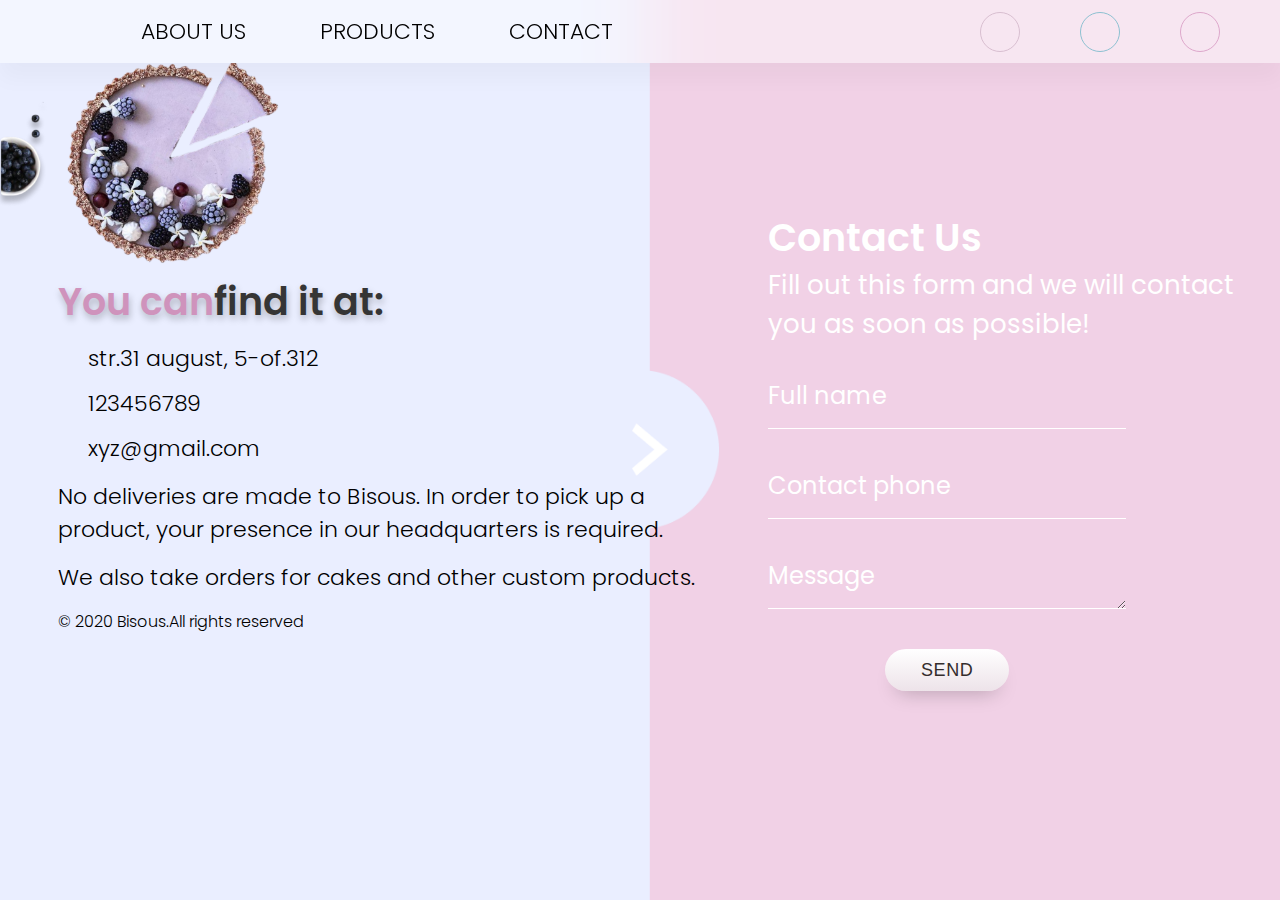
<file: Bisous/contact.html>
<!DOCTYPE html>
<html lang="en">
  <head>
    <meta charset="UTF-8" />
    <meta name="viewport" content="width=device-width, initial-scale=1.0" />
    <link
      href="https://fonts.googleapis.com/css2?family=Poppins:wght@100;300;400;500;600;700&display=swap"
      rel="stylesheet"
    />
    <link
      rel="stylesheet"
      href="https://use.fontawesome.com/releases/v5.14.0/css/all.css"
      integrity="sha384-HzLeBuhoNPvSl5KYnjx0BT+WB0QEEqLprO+NBkkk5gbc67FTaL7XIGa2w1L0Xbgc"
      crossorigin="anonymous"
    />
    <link rel="stylesheet" href="contact.css" />
    <title>Contact</title>
  </head>
  <body>
    <div class="main">
    <!--Nav-bar-->
    <header class="header" id="header">
      <div class="header-inner">
        <div class="nav-bar">
          <a href="index.html" class="nav-link">
            <i class="fas fa-home"></i>
          </a>
          <a href="index.html" class="nav-link">ABOUT US</a>
          <a href="products.html" class="nav-link">Products</a>
          <a href="contact.html" class="nav-link">Contact</a>
        </div>
        <!--Burger-menu-->
        <div class="burger">
          <div class="line1"></div>
          <div class="line2"></div>
          <div class="line3"></div>
        </div>

        <div class="nav-socials">
          <a class="color1" href="#"
            ><i class="fab fa-facebook-f" id="facebook"></i
          ></a>
          <a class="color2" href="#"
            ><i class="fab fa-instagram" id="instagram"></i
          ></a>
          <a class="color3" href="#"><i class="fas fa-at" id="email"></i></a>
        </div>
      </div>
    </header>

    <!--CONTACT-->
    <section class="contact">
      <div class="contact-inner">
        <div class="contact-column1">
          <div class="contact-image">
            <img src="ContactImg/Image.png" alt="tarta cu afine" />
          </div>
          <div class="contact-text">
            <h2><span>You can</span>find it at:</h2>
            <div class="contact-categories">
              <div class="contact-line">
                <i class="fas fa-map-marker-alt"></i>
                <p class="contact-address">str.31 august, 5-of.312</p>
              </div>

              <div class="contact-line">
                <i class="fas fa-phone"></i>
                <p class="contact-address">123456789</p>
              </div>

              <div class="contact-line">
                <i class="fas fa-at"></i>
                <p class="contact-address">xyz@gmail.com</p>
              </div>
            </div>
            <!--/.contact-categories-->
            <div class="contact-details">
              <p class="contact-detail">
                No deliveries are made to Bisous. In order to pick up a product, your presence in our headquarters is required.
              </p>
              <p class="contact-detail">
                We also take orders for cakes and other custom products.
              </p>
            </div>
            <p class="contact-copyrights">© 2020 Bisous.All rights reserved</p>
          </div>
          <!--/.contact-text-->
        </div>
        <!--/.contact-column1-->

        <div class="contact-column2">
          <form action="" class="contact-form">
            <h2 class="contact-title">Contact Us
            </h2>
            <p class="contact-sentence">
              Fill out this form and we will contact you as soon as possible!
            </p>
            
            <div class="form-inputs">
                <div class="input">
            <input id="name" type="text" name="name" required />
            <label class="contact-label" for="name"><span>Full name</span></label></div></br>
            <div class="input">
            <input id="phone" type="text" name="phone" required />
            <label class="contact-label" for="phone"><span>Contact phone
            </span></label></div></br>
            <div class="input">
            <textarea
            name="message"
            id="message"
            cols="30"
            rows="12" required
          ></textarea>
            <label class="contact-label" for="message"><span>Message</span></label></div></br>
            
            <div class="button-wrapper">
            <button class="contact-button">SEND</button></div>
        </div>
          </form>
        </div>
        <!--/.contact-column2-->
      </div>
      <!--/.contact-inner-->
    </section>
  </div><!--/.main-->
    <script src="app2.js"></script>
  </body>
</html>
</file>
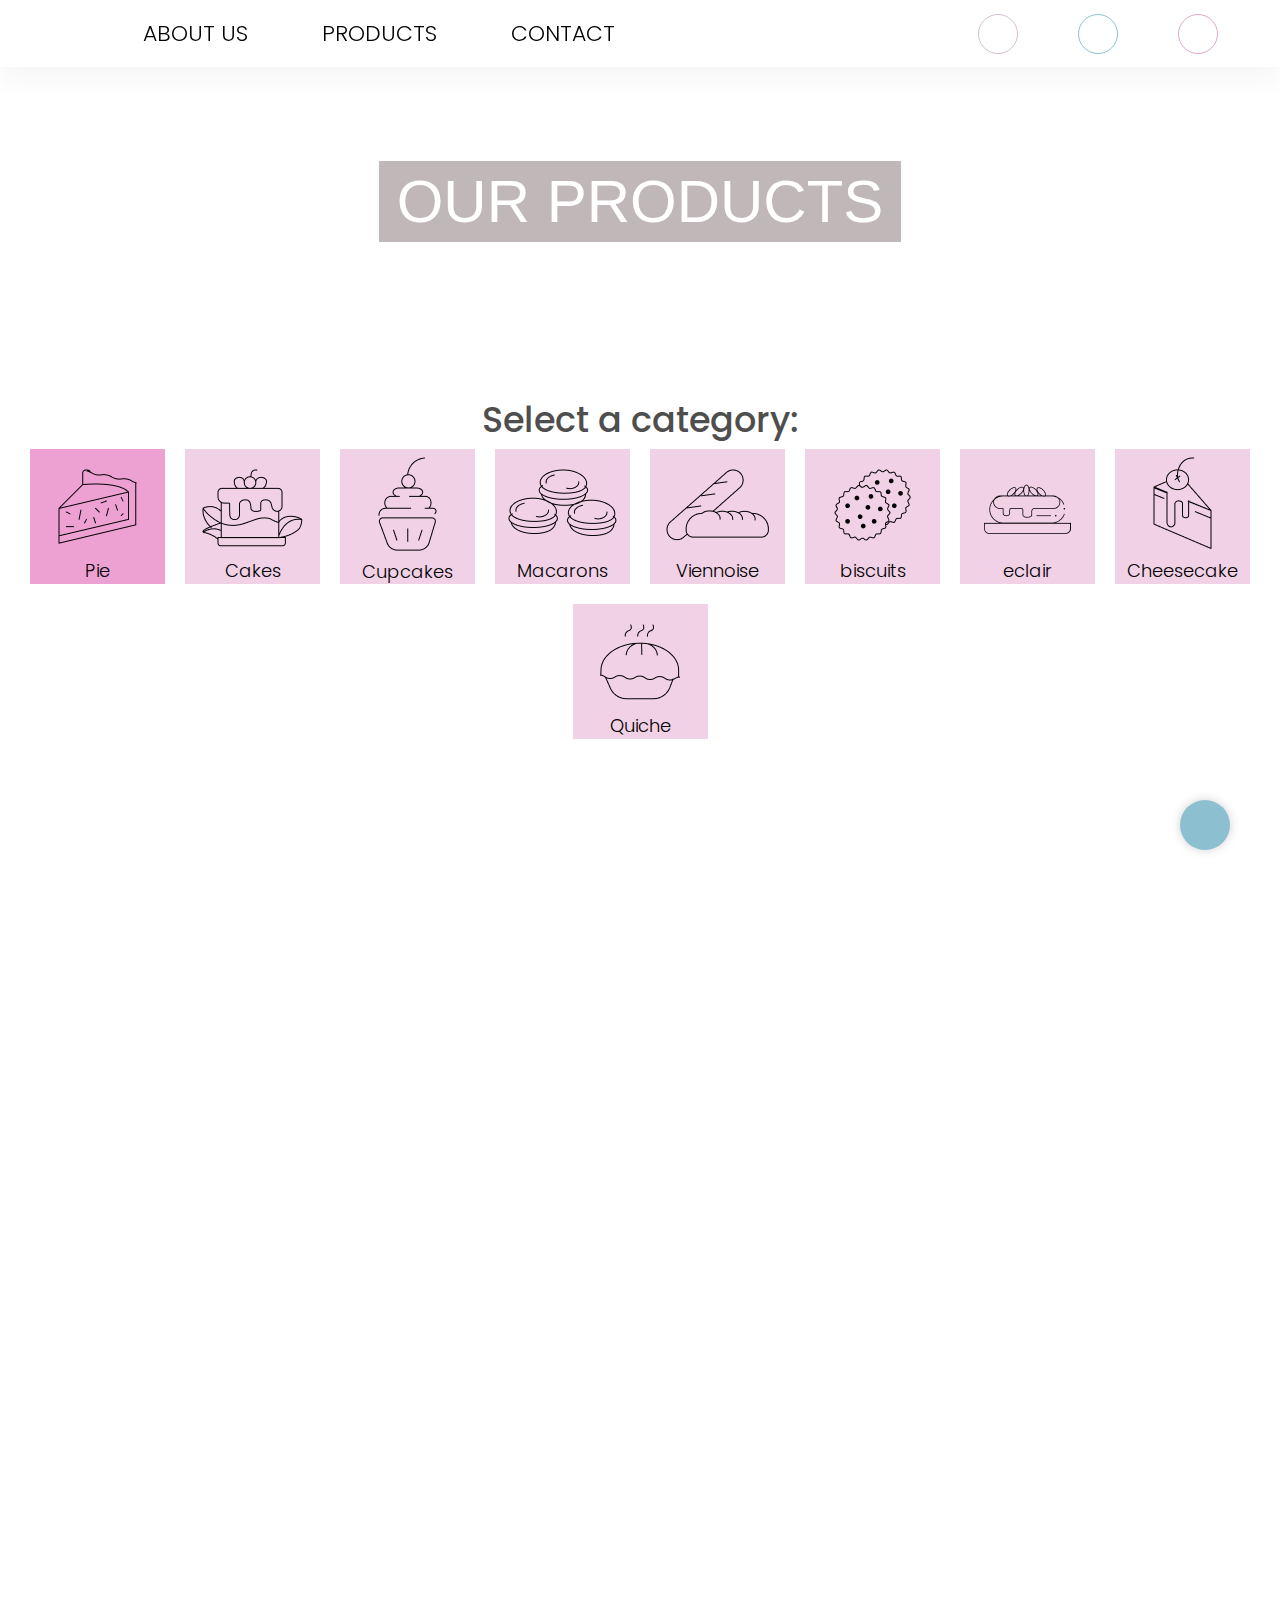
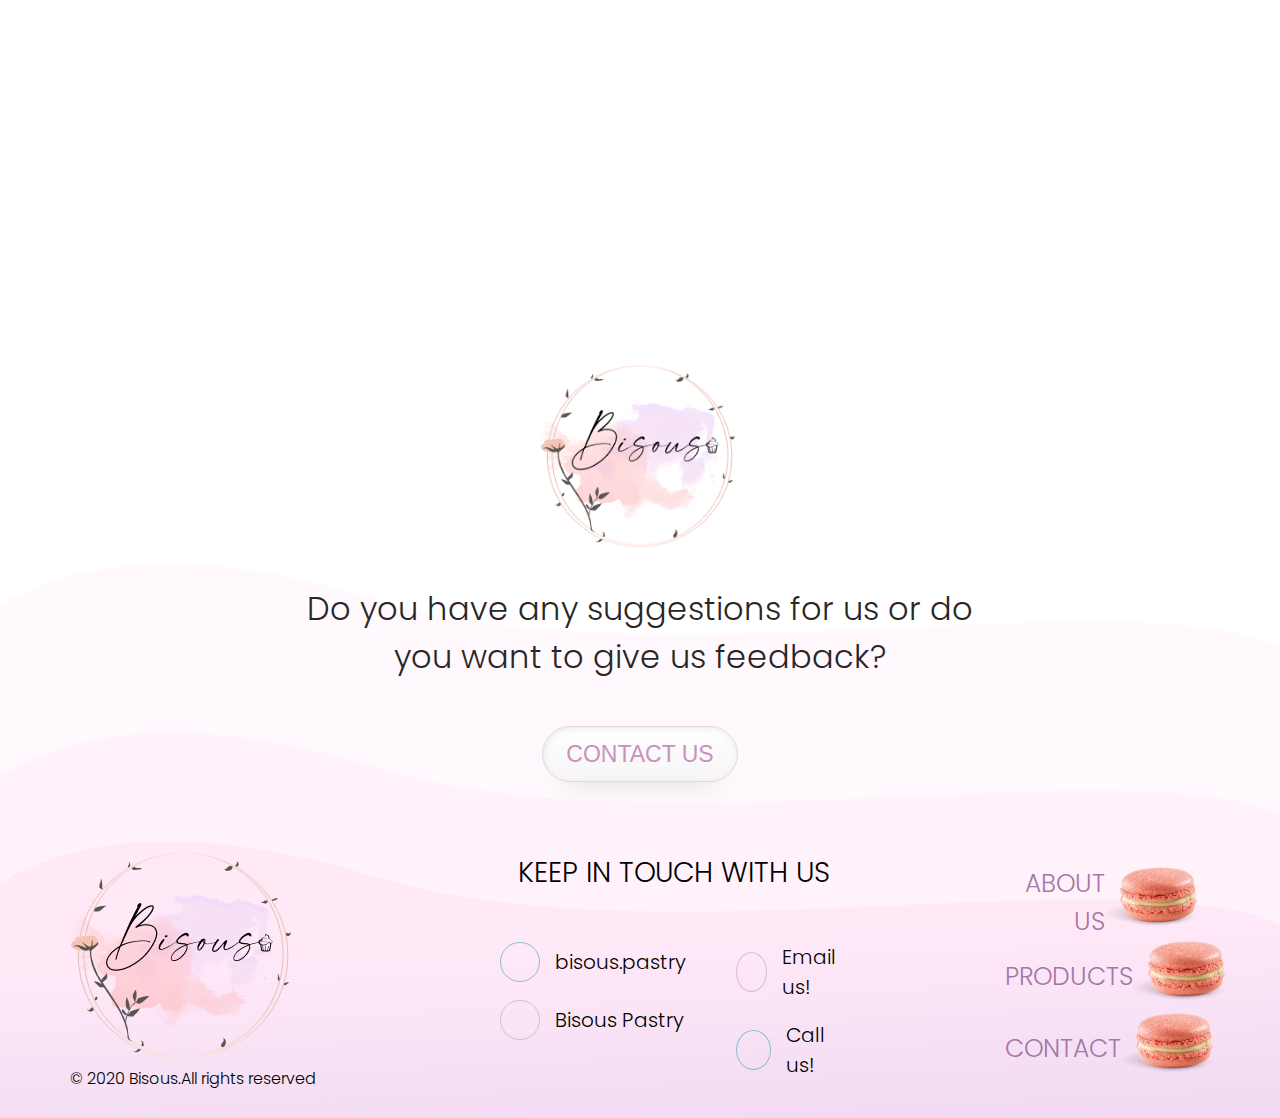
<file: Bisous/products.html>
<!DOCTYPE html>
<html lang="en">
  <head>
    <meta charset="UTF-8" />
    <meta name="viewport" content="width=device-width, initial-scale=1.0" />
    <link
      rel="stylesheet"
      href="//db.onlinewebfonts.com/c/0407ed4aef00d4db57f6001e710e0a85?family=Castellar"
      type="text/css"
    />
    <link
      href="https://fonts.googleapis.com/css2?family=Poppins:wght@100;300;400;500;600;700&display=swap"
      rel="stylesheet"
    />
    <link
      rel="stylesheet"
      href="https://use.fontawesome.com/releases/v5.14.0/css/all.css"
      integrity="sha384-HzLeBuhoNPvSl5KYnjx0BT+WB0QEEqLprO+NBkkk5gbc67FTaL7XIGa2w1L0Xbgc"
      crossorigin="anonymous"
    />
    <link rel="stylesheet" href="products.css" />
    <title>Products</title>
  </head>
  <body>
    <div class="main">
      <!--Nav-bar-->
      <header class="header" id="header">
        <div class="header-inner">
          <div class="nav-bar">
            <a href="index.html" class="nav-link">
              <i class="fas fa-home"></i>
            </a>
            <a href="index.html" class="nav-link">ABOUT US</a>
            <a href="products.html" class="nav-link">Products</a>
            <a href="contact.html" class="nav-link">Contact</a>
          </div>
          <!--Burger-menu-->
          <div class="burger">
            <div class="line1"></div>
            <div class="line2"></div>
            <div class="line3"></div>
          </div>

          <div class="nav-socials">
            <a class="color1" href="#"
              ><i class="fab fa-facebook-f" id="facebook"></i
            ></a>
            <a class="color2" href="#"
              ><i class="fab fa-instagram" id="instagram"></i
            ></a>
            <a class="color3" href="#"><i class="fas fa-at" id="email"></i></a>
          </div>
        </div>
      </header>

      <!--INTRO-->
      <section class="intro">
        <div class="intro-inner">
          <h1>OUR PRODUCTS
          </h1>
          <p class="intro-select">Select a category:</p>
          <div class="intro-categories">
            <div class="intro-category active">
              <div class="intro-icon">
                <img src="ProductsImg/TartaIcon.png" alt="tarta" />
              </div>
              <p class="intro-name">Pie</p>
            </div>

            <div class="intro-category">
              <div class="intro-icon">
                <img src="ProductsImg/PrajituraIcon.png" alt="prajitura" />
              </div>
              <p class="intro-name">Cakes</p>
            </div>

            <div class="intro-category">
              <div class="intro-icon no-margin">
                <img src="ProductsImg/CupcakeIcon.png" alt="cupcake" />
              </div>
              <p class="intro-name">Cupcakes</p>
            </div>

            <div class="intro-category">
              <div class="intro-icon">
                <img src="ProductsImg/MacaronsIcon.png" alt="macarons" />
              </div>
              <p class="intro-name">Macarons</p>
            </div>

            <div class="intro-category">
              <div class="intro-icon">
                <img src="ProductsImg/ViennoiseIcon.png" alt="viennoise" />
              </div>
              <p class="intro-name">Viennoise</p>
            </div>

            <div class="intro-category">
              <div class="intro-icon">
                <img src="ProductsImg/BiscuitiIcon.png" alt="biscuiti" />
              </div>
              <p class="intro-name">biscuits</p>
            </div>

            <div class="intro-category">
              <div class="intro-icon more-margin">
                <img src="ProductsImg/EclerIcon.png" alt="ecler" />
              </div>
              <p class="intro-name">eclair</p>
            </div>

            <div class="intro-category">
              <div class="intro-icon no-margin">
                <img src="ProductsImg/CheesecakeIcon.png" alt="cheesecake" />
              </div>
              <p class="intro-name">Cheesecake</p>
            </div>

            <div class="intro-category">
              <div class="intro-icon">
                <img src="ProductsImg/QuicheIcon.png" alt="quiche" />
              </div>
              <p class="intro-name">Quiche</p>
            </div>
          </div>
          <!--/.intro-categories-->
        </div>
        <!--/.intro-inner-->
      </section>

      <!--PRODUCTS1-->

      <section class="products active" id="tarte">
        <div class="products-inner">
          <div class="products-header">
            <div class="products-image">
              <img src="ProductsImg/Tarta0.png" alt="tarta" />
            </div>
            <h2>PIE</h2>
          </div>
          <!--/.products-header-->

          <p class="products-quote">
            A flavored cream, crispy biscuits and light texture - these are the macarons from Bisous.
          </p>

          <div class="products-container">
            <div class="products-items">
              <div class="product-item anim">
                <div class="product-column1 position-tarta">
                  <div class="product-image">
                    <img src="ProductsImg/Tarta1.png" alt="tarta" />
                  </div>
                  <p class="product-price pc">$45</p>
                </div>
                <div class="product-column2">
                  <h3>Lemon and Rosemary Tart</h3>
                  <p class="product-ingredients">
                    <span>Ingredients</span>: cream cheese, biscuits, butter, sour cream, jelly, sugar, cherries.
                  </p>
                  <p class="product-price mobile">$45</p>
                </div>
              </div>

              <div class="product-item anim">
                <div class="product-column1 position-tarta">
                  <div class="product-image">
                    <img src="ProductsImg/Tarta2.png" alt="tarta" />
                  </div>
                  <p class="product-price pc">$45</p>
                </div>
                <div class="product-column2">
                  <h3>Citrus and Rosemary Tart</h3>
                  <p class="product-ingredients">
                    <span>Ingredients</span>: cream cheese, biscuits, butter, sour cream, jelly, sugar, cherries.
                  </p>
                  <p class="product-price mobile">$45</p>
                </div>
              </div>

              <div class="product-item anim">
                <div class="product-column1 position-tarta">
                  <div class="product-image">
                    <img src="ProductsImg/Tarta3.png" alt="Tarta" />
                  </div>
                  <p class="product-price pc">$45</p>
                </div>
                <div class="product-column2">
                  <h3>Blackberry and Mint Tart</h3>
                  <p class="product-ingredients">
                    <span>Ingredients</span>: cream cheese, biscuits, butter, sour cream, jelly, sugar, cherries.
                  </p>
                  <p class="product-price mobile">$45</p>
                </div>
              </div>

              <div class="product-item anim">
                <div class="product-column1 position-tarta">
                  <div class="product-image">
                    <img src="ProductsImg/Tarta4.png" alt="tarta" />
                  </div>
                  <p class="product-price pc">$45</p>
                </div>
                <div class="product-column2">
                  <h3>Blackberry and Mint Tart</h3>
                  <p class="product-ingredients">
                    <span>Ingredients</span>: cream cheese, biscuits, butter, sour cream, jelly, sugar, cherries.
                  </p>
                  <p class="product-price mobile">$45</p>
                </div>
              </div>
            </div>
            <!--/.products-items-->
          </div>
          <!--/.products-container-->
        </div>
        <!--/.products-inner-->
      </section>

      <!--PRODUCTS2-->
      <section class="products" id="prajituri">
        <div class="products-inner">
          <div class="products-header">
            <div class="products-image smaller-width">
              <img src="ProductsImg/Prajitura0.png" alt="prajitura" />
            </div>
            <h2>CAKE</h2>
          </div>
          <!--/.products-header-->

          <p class="products-quote">
            A flavored cream, crispy biscuits and light texture - these are the macarons from Bisous.            
          </p>

          <div class="products-container">
            <div class="products-items">
              <div class="product-item anim">
                <div class="product-column1">
                  <div class="product-image">
                    <img src="ProductsImg/Prajitura1.png" alt="prajitura" />
                  </div>
                  <p class="product-price pc">$45</p>
                </div>
                <div class="product-column2">
                  <h3>Strawberry and Vanilla Cake</h3>
                  <p class="product-ingredients">
                    <span>Ingredients</span>: cream cheese, biscuits, butter, sour cream, jelly, sugar, cherries.
                  </p>
                  <p class="product-price mobile">$45</p>
                </div>
              </div>

              <div class="product-item anim">
                <div class="product-column1">
                  <div class="product-image">
                    <img src="ProductsImg/Prajitura3.png" alt="prajitura" />
                  </div>
                  <p class="product-price pc">$45</p>
                </div>
                <div class="product-column2">
                  <h3>Cake with Berries</h3>
                  <p class="product-ingredients">
                    <span>Ingredients</span>: cream cheese, biscuits, butter, sour cream, jelly, sugar, cherries.
                  </p>
                  <p class="product-price mobile">$45</p>
                </div>
              </div>

              <div class="product-item anim">
                <div class="product-column1">
                  <div class="product-image">
                    <img src="ProductsImg/Prajitura3.png" alt="prajitura" />
                  </div>
                  <p class="product-price pc">$45</p>
                </div>
                <div class="product-column2">
                  <h3>Pistachio and Mac cake
                  </h3>
                  <p class="product-ingredients">
                    <span>Ingredients</span>: cream cheese, biscuits, butter, sour cream, jelly, sugar, cherries.
                  </p>
                  <p class="product-price mobile">$45</p>
                </div>
              </div>

              <div class="product-item anim">
                <div class="product-column1">
                  <div class="product-image">
                    <img src="ProductsImg/Prajitura4.png" alt="prajitura" />
                  </div>
                  <p class="product-price pc">$45</p>
                </div>
                <div class="product-column2">
                  <h3>Lemon and Mint Cake
                  </h3>
                  <p class="product-ingredients">
                    <span>Ingredients</span>: cream cheese, biscuits, butter, sour cream, jelly, sugar, cherries.
                  </p>
                  <p class="product-price mobile">$45</p>
                </div>
              </div>
            </div>
            <!--/.products-items-->
          </div>
          <!--/.products-container-->
        </div>
        <!--/.products-inner-->
      </section>

      <!--PRODUCTS3-->
      <section class="products" id="cupcakes">
        <div class="products-inner">
          <div class="products-header">
            <div class="products-image">
              <img src="ProductsImg/Cupcake0.png" alt="cupcake" />
            </div>
            <h2>CUPCAKES</h2>
          </div>
          <!--/.products-header-->

          <p class="products-quote">
            A flavored cream, crispy biscuits and light texture - these are the macarons from Bisous.
          </p>

          <div class="products-container">
            <div class="products-items">
              <div class="product-item anim">
                <div class="product-column1">
                  <div class="product-image">
                    <img src="ProductsImg/Cupcake1.png" alt="cupcake" />
                  </div>
                  <p class="product-price pc">$45</p>
                </div>
                <div class="product-column2">
                  <h3>Chocolate Cupcake</h3>
                  <p class="product-ingredients">
                    <span>Ingredients</span>: cream cheese, biscuits, butter, sour cream, jelly, sugar, cherries.
                  </p>
                  <p class="product-price mobile">$45</p>
                </div>
              </div>

              <div class="product-item anim">
                <div class="product-column1">
                  <div class="product-image">
                    <img src="ProductsImg/Cupcake2.png" alt="cupcake" />
                  </div>
                  <p class="product-price pc">$45</p>
                </div>
                <div class="product-column2">
                  <h3>Cappuccino cupcake</h3>
                  <p class="product-ingredients">
                    <span>Ingredients</span>: cream cheese, biscuits, butter, sour cream, jelly, sugar, cherries.
                  </p>
                  <p class="product-price mobile">$45</p>
                </div>
              </div>

              <div class="product-item anim">
                <div class="product-column1">
                  <div class="product-image">
                    <img src="ProductsImg/Cupcake3.png" alt="cupcake" />
                  </div>
                  <p class="product-price pc">$45</p>
                </div>
                <div class="product-column2">
                  <h3>Strawberry Cupcake
                  </h3>
                  <p class="product-ingredients">
                    <span>Ingredients</span>: cream cheese, biscuits, butter, sour cream, jelly, sugar, cherries.
                  </p>
                  <p class="product-price mobile">$45</p>
                </div>
              </div>

              <div class="product-item anim">
                <div class="product-column1">
                  <div class="product-image">
                    <img src="ProductsImg/Cupcake4.png" alt="cupcake" />
                  </div>
                  <p class="product-price pc">$45</p>
                </div>
                <div class="product-column2">
                  <h3>Vanilla cupcake
                  </h3>
                  <p class="product-ingredients">
                    <span>Ingredients</span>: cream cheese, biscuits, butter, sour cream, jelly, sugar, cherries.
                  </p>
                  <p class="product-price mobile">$45</p>
                </div>
              </div>
            </div>
            <!--/.products-items-->
          </div>
          <!--/.products-container-->
        </div>
        <!--/.products-inner-->
      </section>

      <!--PRODUCTS4-->
      <section class="products" id="macarons">
        <div class="products-inner">
          <div class="products-header">
            <div class="products-image">
              <img src="ProductsImg/Macaron0.png" alt="macarons" />
            </div>
            <h2>MACARONS</h2>
          </div>
          <!--/.products-header-->

          <p class="products-quote">
            A flavored cream, crispy biscuits and light texture - these are the macarons from Bisous.
            
          </p>

          <div class="products-container">
            <div class="products-items">
              <div class="product-item anim">
                <div class="product-column1">
                  <div class="product-image">
                    <img src="ProductsImg/Macaron1.png" alt="macaron" />
                  </div>
                  <p class="product-price pc">$45</p>
                </div>
                <div class="product-column2">
                  <h3>Macarons with Orange
                  </h3>
                  <p class="product-ingredients">
                    <span>Ingredients</span>: cream cheese, biscuits, butter, sour cream, jelly, sugar, cherries.
                  </p>
                  <p class="product-price mobile">$45</p>
                </div>
              </div>

              <div class="product-item anim">
                <div class="product-column1">
                  <div class="product-image">
                    <img src="ProductsImg/Macaron2.png" alt="macaron" />
                  </div>
                  <p class="product-price pc">$45</p>
                </div>
                <div class="product-column2">
                  <h3>Macarons with Orange
                  </h3>
                  <p class="product-ingredients">
                    <span>Ingredients</span>: cream cheese, biscuits, butter, sour cream, jelly, sugar, cherries.
                  </p>
                  <p class="product-price mobile">$45</p>
                </div>
              </div>

              <div class="product-item anim">
                <div class="product-column1">
                  <div class="product-image">
                    <img src="ProductsImg/Macaron3.png" alt="macaron" />
                  </div>
                  <p class="product-price pc">$45</p>
                </div>
                <div class="product-column2">
                  <h3>Macarons with Orange
                  </h3>
                  <p class="product-ingredients">
                    <span>Ingredients</span>: cream cheese, biscuits, butter, sour cream, jelly, sugar, cherries.
                  </p>
                  <p class="product-price mobile">$45</p>
                </div>
              </div>

              <div class="product-item anim">
                <div class="product-column1">
                  <div class="product-image">
                    <img src="ProductsImg/Macaron4.png" alt="macaron" />
                  </div>
                  <p class="product-price pc">$45</p>
                </div>
                <div class="product-column2">
                  <h3>Macarons with Orange
                  </h3>
                  <p class="product-ingredients">
                    <span>Ingredients</span>: cream cheese, biscuits, butter, sour cream, jelly, sugar, cherries.
                  </p>
                  <p class="product-price mobile">$45</p>
                </div>
              </div>
            </div>
            <!--/.products-items-->
          </div>
          <!--/.products-container-->
        </div>
        <!--/.products-inner-->
      </section>

      <!--PRODUCTS5-->
      <section class="products" id="viennoise">
        <div class="products-inner">
          <div class="products-header">
            <div class="products-image smaller-width">
              <img src="ProductsImg/Viennoise0.png" alt="viennoise" />
            </div>
            <h2>VIENNOISE</h2>
          </div>
          <!--/.products-header-->

          <p class="products-quote">
            A flavored cream, crispy biscuits and light texture - these are the macarons from Bisous.
            
          </p>

          <div class="products-container">
            <div class="products-items">
              <div class="product-item anim">
                <div class="product-column1">
                  <div class="product-image">
                    <img src="ProductsImg/Viennoise1.png" alt="croissant" />
                  </div>
                  <p class="product-price pc">$45</p>
                </div>
                <div class="product-column2">
                  <h3>Snail with Cinnamon
                  </h3>
                  <p class="product-ingredients">
                    <span>Ingredients</span>: cream cheese, biscuits, butter, sour cream, jelly, sugar, cherries.
                  </p>
                  <p class="product-price mobile">$45</p>
                </div>
              </div>

              <div class="product-item anim">
                <div class="product-column1">
                  <div class="product-image">
                    <img src="ProductsImg/Viennoise2.png" alt="melc" />
                  </div>
                  <p class="product-price pc">$45</p>
                </div>
                <div class="product-column2">
                  <h3>Vanilla croissant
                  </h3>
                  <p class="product-ingredients">
                    <span>Ingredients</span>: cream cheese, biscuits, butter, sour cream, jelly, sugar, cherries.
                  </p>
                  <p class="product-price mobile">$45</p>
                </div>
              </div>

              <div class="product-item anim">
                <div class="product-column1">
                  <div class="product-image">
                    <img src="ProductsImg/Viennoise1.png" alt="croissant" />
                  </div>
                  <p class="product-price pc">$45</p>
                </div>
                <div class="product-column2">
                  <h3>Glazed snail
                  </h3>
                  <p class="product-ingredients">
                    <span>Ingredients</span>: cream cheese, biscuits, butter, sour cream, jelly, sugar, cherries.
                  </p>
                  <p class="product-price mobile">$45</p>
                </div>
              </div>

              <div class="product-item anim">
                <div class="product-column1">
                  <div class="product-image">
                    <img src="ProductsImg/Viennoise2.png" alt="melc" />
                  </div>
                  <p class="product-price pc">$45</p>
                </div>
                <div class="product-column2">
                  <h3>Chocolate Croissant
                  </h3>
                  <p class="product-ingredients">
                    <span>Ingredients</span>: cream cheese, biscuits, butter, sour cream, jelly, sugar, cherries.
                  </p>
                  <p class="product-price mobile">$45</p>
                </div>
              </div>
            </div>
            <!--/.products-items-->
          </div>
          <!--/.products-container-->
        </div>
        <!--/.products-inner-->
      </section>

      <!--PRODUCTS6-->
      <section class="products" id="biscuiti">
        <div class="products-inner">
          <div class="products-header">
            <div class="products-image smaller-width">
              <img src="ProductsImg/Biscuiti0.png" alt="biscuiti" />
            </div>
            <h2>BICUITI</h2>
          </div>
          <!--/.products-header-->

          <p class="products-quote">
            A flavored cream, crispy biscuits and light texture - these are the macarons from Bisous.
            
          </p>

          <div class="products-container">
            <div class="products-items">
              <div class="product-item anim">
                <div class="product-column1">
                  <div class="product-image">
                    <img src="ProductsImg/Biscuiti1.png" alt="biscuiti" />
                  </div>
                  <p class="product-price pc">$45</p>
                </div>
                <div class="product-column2">
                  <h3>Chocolate Flake Biscuits
                  </h3>
                  <p class="product-ingredients">
                    <span>Ingredients</span>: cream cheese, biscuits, butter, sour cream, jelly, sugar, cherries.
                  </p>
                  <p class="product-price mobile">$45</p>
                </div>
              </div>

              <div class="product-item anim">
                <div class="product-column1">
                  <div class="product-image">
                    <img src="ProductsImg/Biscuiti1.png" alt="biscuiti" />
                  </div>
                  <p class="product-price pc">$45</p>
                </div>
                <div class="product-column2">
                  <h3>Coconut Flakes Biscuits
                  </h3>
                  <p class="product-ingredients">
                    <span>Ingredients</span>: cream cheese, biscuits, butter, sour cream, jelly, sugar, cherries.
                  </p>
                  <p class="product-price mobile">$45</p>
                </div>
              </div>

              <div class="product-item anim">
                <div class="product-column1">
                  <div class="product-image">
                    <img src="ProductsImg/Biscuiti1.png" alt="biscuiti" />
                  </div>
                  <p class="product-price pc">$45</p>
                </div>
                <div class="product-column2">
                  <h3>Seed and Mac Biscuits
                  </h3>
                  <p class="product-ingredients">
                    <span>Ingredients</span>: cream cheese, biscuits, butter, sour cream, jelly, sugar, cherries.
                  </p>
                  <p class="product-price mobile">$45</p>
                </div>
              </div>

              <div class="product-item anim">
                <div class="product-column1">
                  <div class="product-image">
                    <img src="ProductsImg/Biscuiti1.png" alt="biscuiti" />
                  </div>
                  <p class="product-price pc">$45</p>
                </div>
                <div class="product-column2">
                  <h3>Greenery biscuits
                  </h3>
                  <p class="product-ingredients">
                    <span>Ingredients</span>: cream cheese, biscuits, butter, sour cream, jelly, sugar, cherries.
                  </p>
                  <p class="product-price mobile">$45</p>
                </div>
              </div>
            </div>
            <!--/.products-items-->
          </div>
          <!--/.products-container-->
        </div>
        <!--/.products-inner-->
      </section>

      <!--PRODUCTS7-->
      <section class="products" id="eclere">
        <div class="products-inner">
          <div class="products-header">
            <div class="products-image">
              <img src="ProductsImg/Eclere0.png" alt="eclere" />
            </div>
            <h2>ECLERE</h2>
          </div>
          <!--/.products-header-->

          <p class="products-quote">
            A flavored cream, crispy biscuits and light texture - these are the macarons from Bisous.
            
          </p>

          <div class="products-container">
            <div class="products-items">
              <div class="product-item anim">
                <div class="product-column1">
                  <div class="product-image">
                    <img src="ProductsImg/Eclere1.png" alt="ecler" />
                  </div>
                  <p class="product-price pc">$45</p>
                </div>
                <div class="product-column2">
                  <h3>Eclair with Chocolate
                  </h3>
                  <p class="product-ingredients">
                    <span>Ingredients</span>: cream cheese, biscuits, butter, sour cream, jelly, sugar, cherries.
                  </p>
                  <p class="product-price mobile">$45</p>
                </div>
              </div>

              <div class="product-item anim">
                <div class="product-column1">
                  <div class="product-image">
                    <img src="ProductsImg/Eclere2.png" alt="ecler" />
                  </div>
                  <p class="product-price pc">$45</p>
                </div>
                <div class="product-column2">
                  <h3>Glaze Lightning
                  </h3>
                  <p class="product-ingredients">
                    <span>Ingredients</span>: cream cheese, biscuits, butter, sour cream, jelly, sugar, cherries.
                  </p>
                  <p class="product-price mobile">$45</p>
                </div>
              </div>

              <div class="product-item anim">
                <div class="product-column1">
                  <div class="product-image">
                    <img src="ProductsImg/Eclere3.png" alt="ecler" />
                  </div>
                  <p class="product-price pc">$45</p>
                </div>
                <div class="product-column2">
                  <h3>Lightning with Vanilla
                  </h3>
                  <p class="product-ingredients">
                    <span>Ingredients</span>: cream cheese, biscuits, butter, sour cream, jelly, sugar, cherries.
                  </p>
                  <p class="product-price mobile">$45</p>
                </div>
              </div>

              <div class="product-item anim">
                <div class="product-column1">
                  <div class="product-image">
                    <img src="ProductsImg/Eclere4.png" alt="ecler" />
                  </div>
                  <p class="product-price pc">$45</p>
                </div>
                <div class="product-column2">
                  <h3>Eclair with Chocolate
                  </h3>
                  <p class="product-ingredients">
                    <span>Ingredients</span>: cream cheese, biscuits, butter, sour cream, jelly, sugar, cherries.
                  </p>
                  <p class="product-price mobile">$45</p>
                </div>
              </div>
            </div>
            <!--/.products-items-->
          </div>
          <!--/.products-container-->
        </div>
        <!--/.products-inner-->
      </section>

      <!--PRODUCTS8-->
      <section class="products" id="cheesecake">
        <div class="products-inner">
          <div class="products-header">
            <div class="products-image cheesecake-position">
              <img src="ProductsImg/Cheesecake0.png" alt="cheesecake" />
            </div>
            <h2>CHEESECAKE</h2>
          </div>
          <!--/.products-header-->

          <p class="products-quote">
            A flavored cream, crispy biscuits and light texture - these are the macarons from Bisous.
            
          </p>

          <div class="products-container">
            <div class="products-items">
              <div class="product-item anim">
                <div class="product-column1">
                  <div class="product-image">
                    <img src="ProductsImg/Cheesecake1.png" alt="cheesecake" />
                  </div>
                  <p class="product-price pc">$45</p>
                </div>
                <div class="product-column2">
                  <h3>Cherry Cheesecake
                  </h3>
                  <p class="product-ingredients">
                    <span>Ingredients</span>: cream cheese, biscuits, butter, sour cream, jelly, sugar, cherries.
                  </p>
                  <p class="product-price mobile">$45</p>
                </div>
              </div>

              <div class="product-item anim">
                <div class="product-column1">
                  <div class="product-image">
                    <img src="ProductsImg/Cheesecake2.png" alt="cheesecake" />
                  </div>
                  <p class="product-price pc">$45</p>
                </div>
                <div class="product-column2">
                  <h3>Strawberry Cheesecake
                  </h3>
                  <p class="product-ingredients">
                    <span>Ingredients</span>: cream cheese, biscuits, butter, sour cream, jelly, sugar, cherries.
                  </p>
                  <p class="product-price mobile">$45</p>
                </div>
              </div>

              <div class="product-item anim">
                <div class="product-column1">
                  <div class="product-image">
                    <img src="ProductsImg/Cheesecake3.png" alt="cheesecake" />
                  </div>
                  <p class="product-price pc">$45</p>
                </div>
                <div class="product-column2">
                  <h3>Cheesecake Clasic
                  </h3>
                  <p class="product-ingredients">
                    <span>Ingredients</span>: cream cheese, biscuits, butter, sour cream, jelly, sugar, cherries.
                  </p>
                  <p class="product-price mobile">$45</p>
                </div>
              </div>

              <div class="product-item anim">
                <div class="product-column1">
                  <div class="product-image">
                    <img src="ProductsImg/Cheesecake4.png" alt="cheesecake" />
                  </div>
                  <p class="product-price pc">$45</p>
                </div>
                <div class="product-column2">
                  <h3>Strawberry Cheesecake
                  </h3>
                  <p class="product-ingredients">
                    <span>Ingredients</span>: cream cheese, biscuits, butter, sour cream, jelly, sugar, cherries.
                  </p>
                  <p class="product-price mobile">$45</p>
                </div>
              </div>
            </div>
            <!--/.products-items-->
          </div>
          <!--/.products-container-->
        </div>
        <!--/.products-inner-->
      </section>

      <!--PRODUCTS9-->
      <section class="products" id="quiche">
        <div class="products-inner">
          <div class="products-header">
            <div class="products-image">
              <img src="ProductsImg/Quiche0.png" alt="quiche" />
            </div>
            <h2>QUICHE</h2>
          </div>
          <!--/.products-header-->

          <p class="products-quote">
            A flavored cream, crispy biscuits and light texture - these are the macarons from Bisous.
            
          </p>

          <div class="products-container">
            <div class="products-items">
              <div class="product-item anim">
                <div class="product-column1">
                  <div class="product-image">
                    <img src="ProductsImg/Quiche1.png" alt="quiche" />
                  </div>
                  <p class="product-price pc">$45</p>
                </div>
                <div class="product-column2">
                  <h3>Quiche with Broccoli and Cheese
                  </h3>
                  <p class="product-ingredients">
                    <span>Ingredients</span>: cream cheese, biscuits, butter, sour cream, jelly, sugar, cherries.
                  </p>
                  <p class="product-price mobile">$45</p>
                </div>
              </div>

              <div class="product-item anim">
                <div class="product-column1">
                  <div class="product-image">
                    <img src="ProductsImg/Quiche2.png" alt="quiche" />
                  </div>
                  <p class="product-price pc">$45</p>
                </div>
                <div class="product-column2">
                  <h3>Quiche with Becon and Tomatoes
                  </h3>
                  <p class="product-ingredients">
                    <span>Ingredients</span>: cream cheese, biscuits, butter, sour cream, jelly, sugar, cherries.
                  </p>
                  <p class="product-price mobile">$45</p>
                </div>
              </div>

              <div class="product-item anim">
                <div class="product-column1">
                  <div class="product-image">
                    <img src="ProductsImg/Quiche2.png" alt="quiche" />
                  </div>
                  <p class="product-price pc">$45</p>
                </div>
                <div class="product-column2">
                  <h3>Quiche with Salmon and Avocado
                  </h3>
                  <p class="product-ingredients">
                    <span>Ingredients</span>: cream cheese, biscuits, butter, sour cream, jelly, sugar, cherries.
                  </p>
                  <p class="product-price mobile">$45</p>
                </div>
              </div>

              <div class="product-item anim">
                <div class="product-column1">
                  <div class="product-image">
                    <img src="ProductsImg/Quiche3.png" alt="quiche" />
                  </div>
                  <p class="product-price pc">$45</p>
                </div>
                <div class="product-column2">
                  <h3>Quiche with Mushrooms and Peppers
                  </h3>
                  <p class="product-ingredients">
                    <span>Ingredients</span>: cream cheese, biscuits, butter, sour cream, jelly, sugar, cherries.
                  </p>
                  <p class="product-price mobile">$45</p>
                </div>
              </div>
            </div>
            <!--/.products-items-->
          </div>
          <!--/.products-container-->
        </div>
        <!--/.products-inner-->
      </section>

      <section class="footer-wrapper">
        <!--CONTACT-->
        <section class="contact">
          <div class="contact-inner">
            <div class="contact-logo">
              <img src="AboutImg/Logo.png" alt="bisous-logo" />
            </div>
            <p class="contact-text">
              Do you have any suggestions for us or do you want to give us feedback?
            </p>
            <button class="contact-button">
              <a href="contact.html">CONTACT US</a>
            </button>
          </div>
          <!--/.contact-inner-->
        </section>

        <section class="footer">
          <div class="footer-inner">
            <div class="footer-column1">
              <div class="footer-logo">
                <img src="AboutImg/Logo.png" alt="bisous logo" />
              </div>
              <p class="footer-copyrights">© 2020 Bisous.All rights reserved</p>
            </div>

            <div class="footer-column2">
              <p class="footer-text">KEEP IN TOUCH WITH US</p>
              <div class="footer-links">
                <div class="footer-links-column">
                  <div class="footer-line">
                    <a class="footer-icon color1" href="#"
                      ><i class="fab fa-instagram"></i
                    ></a>
                    <p class="footer-social">bisous.pastry</p>
                  </div>

                  <div class="footer-line">
                    <a class="footer-icon color2" href="#"
                      ><i class="fab fa-facebook-f"></i
                    ></a>
                    <p class="footer-social">Bisous Pastry</p>
                  </div>
                </div>
                <!--/.footer-links-column-->

                <div class="footer-links-column">
                  <div class="footer-line">
                    <a
                      class="footer-icon color2"
                      href=""
                      ><i class="fas fa-at"></i
                    ></a>
                    <p class="footer-social">Email us!</p>
                  </div>

                  <div class="footer-line">
                    <a class="footer-icon color1" href="#"
                      ><i class="fas fa-phone"></i
                    ></a>
                    <p class="footer-social">Call us!</p>
                  </div>
                </div>
                <!--/.footer-links-column-->
              </div>
              <!--/.footer-links-->
            </div>
            <!--/.footer-column2-->

            <div class="footer-column3">
              <div class="footer-menu-line">
                <a href="#about" class="footer-menu">ABOUT US</a>
                <div class="footer-menu-image">
                  <img src="AboutImg/Macaron1.png" alt="macaron" />
                </div>
              </div>

              <div class="footer-menu-line">
                <a href="products.html" class="footer-menu">PRODUCTS</a>
                <div class="footer-menu-image">
                  <img src="AboutImg/Macaron1.png" alt="macaron" />
                </div>
              </div>

              <div class="footer-menu-line">
                <a href="contact.html" class="footer-menu">Contact</a>
                <div class="footer-menu-image">
                  <img src="AboutImg/Macaron1.png" alt="macaron" />
                </div>
              </div>
            </div>
          </div>
          <!--/.footer-inner-->
        </section>
        <!--/.footer-->
      </section>

      <!--Scroll To Top Button-->
      <button id="btnScrollToTop"><i class="fas fa-chevron-up"></i></button>
    </div>
    <!--/.main-->
    <script src="https://cdnjs.cloudflare.com/ajax/libs/jquery/3.3.1/jquery.min.js"></script>
    <script src="app1.js"></script>
  </body>
</html>
</file>
<file: Bisous/contact.css>
html {
  scroll-behavior: smooth;
}

body {
  font-size: 16px;
  font-family: "Poppins", sans-serif;
  font-weight: 300;
  margin: 0;
}

*, *::before, *::after {
  box-sizing: border-box;
}

h1, h2, h3, h4, h5, h6, p {
  margin: 0;
}

/*********Nav-bar********/

.header {
  width: 100%;
  padding: 10px;
  background: rgba(255, 255, 255, 0.45);
  box-shadow: 0px 16px 21px rgba(0, 0, 0, 0.03);
  backdrop-filter: blur(35px);
  z-index: 5;
  position: absolute;
}

.sticky {
  position: fixed;
  top: 0;
  background: #f8e0fd;
  box-shadow: 0px 2px 6px rgba(32, 31, 31, 0.08);
}

.header-inner {
  display: flex;
  justify-content: space-between;
  align-items: center;
}

.nav-bar {
  display: flex;
}

.nav-link {
  text-transform: uppercase;
  text-decoration: none;
  color: #000000;
  margin: 0 30px;
  font-size: 22px;
  padding: 5px 7px;
  background: none;
  overflow: hidden;
  position: relative;
  transition: 0.5s;
  z-index: 1;
}

.nav-link::before {
  content: "";
  position: absolute;
  left: 0;
  bottom: 0;
  width: 100%;
  height: 0;
  background: linear-gradient(90deg, #eaeeff 0%, #f1d1e6 100%);
  border-radius: 0;
  z-index: -1;
  transition: 0.8s;
}

.nav-link:hover::before {
  height: 100%;
}

.nav-link:first-child {
  margin-left: 50px;
  color: #dca7ca;
}

.nav-link:hover {
  color: #ffffff;
}

.burger {
  display: none;
}

.burger div {
  width: 25px;
  height: 3px;
  background-color: #dca7ca;
  margin: 5px;
  transition: all 0.3s ease;
}

.nav-socials {
  display: flex;
}

.nav-socials a {
  display: flex;
  justify-content: center;
  align-items: center;
  text-decoration: none;
  width: 40px;
  height: 40px;
  margin: 0 30px;
  border: 1px solid;
  border-radius: 50%;
  transition: 0.2s;
}

.nav-socials a:last-child {
  margin-right: 50px;
}

.nav-socials a.color1 {
  border-color: #d7becf;
}

.nav-socials a.color2 {
  border-color: #8cc0d0;
}

.nav-socials a.color3 {
  border-color: #dca7ca;
}

.nav-socials a.color1:hover {
  background-color: #d7becf;
}

.nav-socials a.color2:hover {
  background-color: #8cc0d0;
}

.nav-socials a.color3:hover {
  background-color: #dca7ca;
}

.nav-socials i {
  font-size: 22px;
  transition: 0.3s;
}

#facebook {
  color: #d7becf;
}

#instagram {
  color: #8cc0d0;
}

#email {
  color: #dca7ca;
}

.nav-socials a:hover #facebook, .nav-socials a:hover #instagram, .nav-socials a:hover #email {
  color: #ffffff;
}

/*******CONTACT*******/

.contact {
  height: 100vh;
  background: url("ContactImg/Fundal.png") center no-repeat;
  background-size: cover;
}

.contact-inner {
  display: flex;
  height: 100%;
  justify-content: space-between;
}

.contact-column1 {
  width: 60%;
}

.contact-image {
  width: 42%;
}

.contact-image img {
  width: 100%;
  max-width: 100%;
}

.contact-text {
  width: 85%;
  transform: translateY(-12%);
  margin: 0 auto;
}

h2 {
  font-weight: 600;
  font-size: 38px;
  color: #353535;
  text-shadow: 1px 4px 7px rgba(0, 0, 0, 0.25);
}

h2 span {
  color: #cf93bc;
}

.contact-line {
  display: flex;
  align-items: center;
  margin: 12px 0;
}

.contact-line i {
  color: #d7becf;
  font-size: 28px;
  margin-right: 30px;
}

.contact-address {
  font-size: 22px;
}

.contact-detail {
  font-size: 22px;
  margin: 15px 0;
}

.contact-column2 {
  display: flex;
  flex-direction: column;
  justify-content: center;
  align-items: center;
  width: 40%;
}

.contact-title {
  color: #ffffff;
  text-shadow: none;
}

.contact-sentence {
  font-weight: normal;
  font-size: 26px;
  color: #ffffff;
}

.form-inputs {
  width: 70%;
  margin-top: 20px;
}

.input {
  position: relative;
  width: 100%;
  height: 65px;
  overflow: hidden;
}

label {
  font-weight: normal;
  font-size: 24px;
  line-height: 45px;
  color: #ffffff;
  position: absolute;
  bottom: 0;
  left: 0;
  width: 100%;
  height: 100%;
  border-bottom: 1.5px solid rgb(255, 255, 255);
}

label::after {
  content: "";
  position: absolute;
  left: 0;
  bottom: -1.5px;
  height: 100%;
  width: 100%;
  border-bottom: 2px solid #e89beb;
  transform: translateX(-100%);
  transition: transform 0.5s ease;
}

label span {
  position: absolute;
  bottom: 10px;
  left: 0;
  transition: all 0.3s ease;
}

input, textarea {
  width: 100%;
  font-size: 18px;
}

input, textarea {
  height: 100%;
  padding-top: 35px;
  border: none;
  background: none;
  color: rgb(97, 92, 92);
  outline: none;
}

.input input:focus+label span, .input input:valid+label span {
  transform: translateY(-40%);
  font-size: 22px;
  color: rgba(255, 255, 255, 0.815);
}

.input textarea:focus+label span, .input textarea:valid+label span {
  transform: translateY(-40%);
  font-size: 22px;
  color: rgba(255, 255, 255, 0.815);
}

.input input:focus+label::after, .input input:valid+label::after {
  transform: translateX(0);
}

.input textarea:focus+label::after, .input textarea:valid+label::after {
  transform: translateX(0);
}

.button-wrapper {
  width: 100%;
  display: flex;
  justify-content: center;
  margin-top: 15px;
}

.contact-button {
  font-size: 18px;
  letter-spacing: 0.035em;
  text-transform: uppercase;
  color: #342d2d;
  padding: 0.6em 2em;
  background: linear-gradient(180deg, #ffffff 0%, #ede3e9 100%);
  box-shadow: 0px 12px 20px -11px rgba(0, 0, 0, 0.25);
  border-radius: 24px;
  border: none;
  cursor: pointer;
  transition: all 0.3s ease;
}

.contact-button:hover {
  transform: scale(1.1);
  color: black;
}

/*iPad Pro*/

@media screen and (max-width: 1024px) {
  .contact-image {
    width: 100%;
  }
  .contact-column1 {
    width: 50%;
  }
  .contact-column2 {
    width: 50%;
    padding: 20px;
    align-self: center;
    margin-left: 50px;
  }
}

/*iPad*/

@media screen and (max-width: 812px) {
  .main {
    position: relative;
    overflow: hidden;
  }
  .header-inner {
    flex-direction: row-reverse;
  }
  .nav-bar {
    position: absolute;
    right: 0px;
    height: 98vh;
    width: 50vw;
    top: 60px;
    background-color: #f8e0fd;
    z-index: 20;
    display: flex;
    flex-direction: column;
    align-items: center;
    justify-content: center;
    transform: translateX(100%);
    transition: transform 0.5s ease-in;
  }
  .nav-link {
    margin: 2em auto;
    opacity: 0;
    font-size: 25px;
  }
  .nav-link:first-child {
    margin: 0;
  }
  .burger {
    display: block;
    margin-right: 30px;
    cursor: pointer;
  }
  .contact-column1 {
    display: flex;
    flex-direction: column;
    justify-content: center;
    padding-top: 60px;
    transform: translateY(60px);
  }
  .contact-detail {
    margin: 20px 0;
  }
  .contact-column2 {
    align-self: unset;
    padding-top: 60px;
  }
  .contact-image {
    display: none;
  }
}

.nav-active {
  transform: translateX(0);
}

@keyframes navLinkFade {
  from {
    opacity: 0;
    transform: translateX(50px);
  }
  to {
    opacity: 1;
    transform: translateX(0px);
  }
}

.toggle .line1 {
  transform: rotate(-45deg) translate(-5px, 6px);
}

.toggle .line2 {
  opacity: 0;
}

.toggle .line3 {
  transform: rotate(45deg) translate(-5px, -6px);
}

@media screen and (max-width: 450px) {
  .nav-bar {
    top: 50px;
    width: 100vw;
    background-color: #f8e0fddc;
  }
  .nav-socials a {
    width: 30px;
    height: 30px;
  }
  .nav-socials i {
    font-size: 18px;
  }
  .contact {
    height: fit-content;
    background: url("ContactImg/Fundal2.png") center no-repeat;
    background-size: cover;
  }
  .contact-inner {
    height: 100%;
    flex-direction: column-reverse;
    align-items: center;
    justify-content: center;
  }
  .contact-column1 {
    width: 100%;
    text-align: center;
    margin-top: 7.3em;
    padding: 0 10px 10px;
  }
  .contact-categories {
    display: flex;
    flex-direction: column;
    justify-content: center;
    align-items: center;
  }
  .contact-line {
    text-align: center;
    margin: 5px 0;
  }
  .contact-line i {
    display: none;
  }
  .contact-address {
    font-size: 20px;
  }
  .contact-detail {
    margin: 13px 0;
    font-size: 18px;
  }
  .contact-column2 {
    width: 100%;
    margin-left: 0;
    margin-top: 60px;
    text-align: center;
  }
  .form-inputs {
    width: 90%;
    margin: 0 auto;
  }
}

@media screen and (max-height: 450px) {
  .nav-link {
    font-size: 22px;
    margin: 0.5em;
  }
  .contact {
    height: fit-content;
    background: url("ContactImg/Fundal2.png") center no-repeat;
    background-size: cover;
  }
  .contact-inner {
    height: 100%;
    flex-direction: column-reverse;
    align-items: center;
    justify-content: center;
  }
  .contact-column1 {
    width: 100%;
    text-align: center;
    margin-top: 7.3em;
    padding: 0 10px 15px;
  }
  .contact-categories {
    display: flex;
    flex-direction: column;
    justify-content: center;
    align-items: center;
  }
  .contact-line {
    text-align: center;
    margin: 5px 0;
  }
  .contact-line i {
    display: none;
  }
  .contact-address {
    font-size: 20px;
  }
  .contact-detail {
    margin: 13px 0;
    font-size: 18px;
  }
  .contact-column2 {
    width: 100%;
    margin-left: 0;
    margin-top: 60px;
    text-align: center;
  }
  .form-inputs {
    width: 90%;
    margin: 0 auto;
  }
}
</file>
<file: Bisous/products.css>
html {
  scroll-behavior: smooth;
}

body {
  font-size: 16px;
  font-family: "Poppins", sans-serif;
  font-weight: 300;
  margin: 0;
}

*, *::before, *::after {
  box-sizing: border-box;
}

h1, h2, h3, h4, h5, h6, p {
  margin: 0;
}

/*********Nav-bar********/

.header {
  width: 100%;
  padding: 12px;
  background: rgba(255, 255, 255, 0.45);
  box-shadow: 0px 16px 21px rgba(0, 0, 0, 0.03);
  backdrop-filter: blur(35px);
  z-index: 5;
  position: absolute;
}

.sticky {
  position: fixed;
  top: 0;
  background: #f8e0fd;
  box-shadow: 0px 2px 6px rgba(32, 31, 31, 0.08);
}

.header-inner {
  display: flex;
  justify-content: space-between;
  align-items: center;
}

.nav-bar {
  display: flex;
}

.nav-link {
  text-transform: uppercase;
  text-decoration: none;
  color: #000000;
  margin: 0 30px;
  font-size: 22px;
  padding: 5px 7px;
  background: none;
  overflow: hidden;
  position: relative;
  transition: 0.5s;
  z-index: 1;
}

.nav-link::before {
  content: "";
  position: absolute;
  left: 0;
  bottom: 0;
  width: 100%;
  height: 0;
  background: linear-gradient(90deg, #de9ae0 0%, #eec5e0 100%);
  border-radius: 0;
  z-index: -1;
  transition: 0.8s;
}

.nav-link:hover::before {
  height: 100%;
}

.nav-link:first-child {
  margin-left: 50px;
  color: #dca7ca;
}

.nav-link:hover {
  color: #ffffff;
}

.burger {
  display: none;
}

.burger div {
  width: 25px;
  height: 3px;
  background-color: #ffffff;
  margin: 5px;
  transition: all 0.3s ease;
}

.nav-socials {
  display: flex;
}

.nav-socials a {
  display: flex;
  justify-content: center;
  align-items: center;
  text-decoration: none;
  width: 40px;
  height: 40px;
  margin: 0 30px;
  border: 1px solid;
  border-radius: 50%;
  transition: 0.2s;
}

.nav-socials a:last-child {
  margin-right: 50px;
}

.nav-socials a.color1 {
  border-color: #d7becf;
}

.nav-socials a.color2 {
  border-color: #8cc0d0;
}

.nav-socials a.color3 {
  border-color: #dca7ca;
}

.nav-socials a.color1:hover {
  background-color: #d7becf;
}

.nav-socials a.color2:hover {
  background-color: #8cc0d0;
}

.nav-socials a.color3:hover {
  background-color: #dca7ca;
}

.nav-socials i {
  font-size: 22px;
  transition: 0.3s;
}

#facebook {
  color: #d7becf;
}

#instagram {
  color: #8cc0d0;
}

#email {
  color: #dca7ca;
}

.nav-socials a:hover #facebook, .nav-socials a:hover #instagram, .nav-socials a:hover #email {
  color: #ffffff;
}

/*****INTRO******/

.intro {
  display: flex;
  justify-content: center;
  align-items: center;
  /*background: url("ProductsImg/Fundal.png") center no-repeat;*/
  background-size: cover;
  height: 85vh;
  animation: image 10s infinite alternate;
  margin-bottom: 30px;
}

.intro-inner {
  display: flex;
  flex-direction: column;
  align-items: center;
  justify-content: center;
}

h1 {
  text-transform: uppercase;
  font-family: "Castellar", sans-serif;
  font-size: 60px;
  color: white;
  font-weight: normal;
  padding: 0.1em 0.3em;
  background: rgba(94, 73, 73, 0.39);
}

.intro-select {
  font-size: 35px;
  color: rgb(78, 78, 78);
  transform: translateY(4.3em);
  font-weight: 500;
}

.intro-categories {
  display: flex;
  align-items: center;
  justify-content: center;
  transform: translateY(9em);
  flex-wrap: wrap;
}

.intro-category {
  display: flex;
  flex-direction: column;
  align-items: center;
  justify-content: space-between;
  margin: 10px;
  width: 135px;
  height: 135px;
  background-color: #f1d1e6;
  cursor: pointer;
  position: relative;
  overflow: hidden;
}


.intro-category.active {
  background-color: #eca1d2;
}

.intro-category::before {
  content: "";
  position: absolute;
  top: -15%;
  left: -20%;
  width: 140%;
  height: 150%;
  background-color: #eca1d2;
  border-radius: 50%;
  transform: translate3d(-50%, -90%, 0);
  transition: 0.9s;
  z-index: 0;
}

.intro-category:hover::before {
  transform: translate3d(0, -10px, 0);
}

.intro-icon {
  margin-top: 1.3em;
  z-index: 1;
  transition: 0.6s;
  max-width: 100%;
}

.intro-icon.no-margin {
  margin-top: 0.5em;
}

.intro-icon.more-margin {
  margin-top: 2.2em;
}

.intro-category:hover .intro-icon {
  transform: rotateY(165deg);
}

.intro-name {
  font-size: 18px;
  z-index: 1;
}

@keyframes image {
  0% {
    background: url("ProductsImg/Fundal.png") center no-repeat;
    background-size: cover;
  }
  50% {
    background: url("ProductsImg/Fundal2.png") center no-repeat;
    background-size: cover;
  }
  100% {
    background: url("ProductsImg/Fundal.png") center no-repeat;
    background-size: cover;
  }
}

@keyframes anim1 {
  from {
    transform: translateX(-80px);
    opacity: 0;
  }
  to {
    transform: translateY(0);
    opacity: 1;
  }
}

/*****PRODUCTS******/

.products {
  display: none;
  margin: 5em 0;
  opacity: 0;
}

.products.active {
  display: block;
}

.products-inner {
  display: flex;
  flex-direction: column;
  align-items: center;
}

.products-header {
  width: 100%;
  height: 100px;
  display: flex;
  align-items: center;
  background: linear-gradient( 176.8deg, #e4c1d9 2.65%, rgba(252, 202, 235, 0.71) 115.57%);
  position: relative;
}

.products-image {
  position: absolute;
  left: 50px;
}

.cheesecake-position {
  left: 0;
}

h2 {
  margin: 0 auto;
  color: white;
  font-family: "Castellar", sans-serif;
  font-size: 50px;
  font-weight: normal;
  text-transform: uppercase;
}

.products-quote {
  font-size: 30px;
  width: 50%;
  text-align: center;
  letter-spacing: 0.02em;
  color: #ca91bc;
  margin: 2em;
}

.products-container {
  display: flex;
  justify-content: center;
  align-items: center;
  background: #fce7ff;
  padding: 40px 0 40px;
}

.products-items {
  display: flex;
  align-items: center;
  justify-content: center;
  flex-wrap: wrap;
  width: 90%;
}

.product-item {
  display: flex;
  align-items: center;
  width: 40%;
  background: linear-gradient(177.08deg, #fff8f8 2.22%, #fed8ff 124.28%);
  box-shadow: 6px 49px 53px -35px rgba(130, 130, 130, 0.25);
  border-radius: 16px;
  margin: 25px 15px;
  padding: 0 10px 15px 0;
  transition: 0.4s;
}
.product-item.anim {
  opacity: 0;
}
.product-item:hover {
  transform: scale(1.1);
}

.product-column1 {
  display: flex;
  flex-direction: column;
  align-items: center;
  transform: translateY(-10%);
  width: 48%;
  height: 95%;
}

.product-column2 {
  margin-left: 10px;
  width: auto;
}

.position-tarta {
  transform: translateX(-6%);
}

.product-image {
  width: 90%;
  height: 90%;
}

.product-image img {
  height: 195px;
  width: auto;
}

.product-price {
  font-size: 18px;
  font-weight: 600;
  letter-spacing: 0.055em;
  color: #ffffff;
  padding: 0.2em 2.2em;
  background: linear-gradient(180deg, #ebaefb 0%, #dd7ff4 142.86%);
  box-shadow: 0px 16px 15px -13px rgba(213, 156, 227, 0.64);
  border-radius: 28px;
}

.product-price.mobile {
  display: none;
}

h3 {
  font-weight: normal;
  font-size: 28px;
  letter-spacing: 0.02em;
  color: #2e2a2a;
  line-height: 125%;
}

.product-ingredients {
  font-size: 20px;
  line-height: 34px;
  color: #1c1919;
}

.product-ingredients span {
  font-weight: normal;
  font-size: 21px;
  color: #9b4b9c;
}

@keyframes productsFade {
  from {
    transform: translateY(-30px);
    opacity: 0;
  }
  to {
    transform: translateY(0);
    opacity: 1;
  }
}

.footer-wrapper {
  background: url("AboutImg/FooterBg.png") center no-repeat;
  background-size: cover;
}

/******CONTACT********/

.contact {
  display: flex;
  justify-content: center;
  align-items: center;
  margin: 50px 0;
}

.contact-inner {
  text-align: center;
}

.contact-logo {
  text-align: center;
}

.contact-logo img {
  max-width: 100%;
  width: 200px;
  height: auto;
}

.contact-text {
  font-size: 32px;
  text-align: center;
  color: #292626;
  width: 60%;
  margin: 30px auto;
}

.contact-button {
  font-weight: 500;
  font-size: 23px;
  text-align: center;
  padding: 0.6em 1em;
  background: linear-gradient(180deg, #ffffff 0%, #f7f5f5 100%);
  border: 0.5px solid #e2d6e2;
  box-sizing: border-box;
  box-shadow: 0px 18px 28px -23px rgba(0, 0, 0, 0.28), inset 1px 2px 10px -4px rgba(84, 79, 79, 0.25);
  border-radius: 35px;
  margin-top: 15px;
  transition: 0.4s;
  position: relative;
  overflow: hidden;
  cursor: pointer;
}

.contact-button a {
  text-transform: uppercase;
  text-decoration: none;
  color: #ca91bc;
}

.contact-button:hover {
  transform: scale(1.1);
}

/*********FOOTER********/

.footer {
  margin-top: 30px;
}

.footer-inner {
  display: flex;
  justify-content: space-between;
  padding: 20px 70px;
}

/*Column1*/

.footer-column1 {
  width: 24%;
}

.footer-logo {
  max-width: 100%;
}

.footer-logo img {
  max-width: 100%;
}

/*Column2*/

.footer-column2 {
  display: flex;
  flex-direction: column;
  align-items: center;
  justify-content: center;
  width: 35%;
}

.footer-text {
  text-align: center;
  font-size: 28px;
  text-transform: uppercase;
  margin-bottom: 30px;
}

.footer-links {
  display: flex;
  justify-content: space-between;
}

.footer-line {
  display: flex;
  align-items: center;
  margin: 18px 25px;
}

.footer-icon {
  text-decoration: none;
  width: 40px;
  height: 40px;
  border: 1px solid #000000;
  border-radius: 50%;
  display: flex;
  justify-content: center;
  align-items: center;
  transition: 0.2s;
}

.footer-icon i {
  font-size: 23px;
  transition: 0.15s;
}

.footer-icon.color1 {
  border-color: #8cc0d0;
}

.footer-icon.color1 i {
  color: #8cc0d0;
}

.footer-icon.color2 {
  border-color: #d7becf;
}

.footer-icon.color2 i {
  color: #d7becf;
}

.footer-social {
  font-size: 20px;
  margin-left: 15px;
}

.footer-icon.color1:hover {
  background-color: #8cc0d0;
}

.footer-icon.color1:hover i {
  color: white;
}

.footer-icon.color2:hover {
  background-color: #d7becf;
}

.footer-icon.color2:hover i {
  color: white;
}

/*Column3*/

.footer-column3 {
  width: 18%;
  text-align: right;
  display: flex;
  flex-direction: column;
  justify-content: center;
}

.footer-menu-line {
  display: flex;
  align-items: center;
  justify-content: space-between;
}

.footer-menu {
  text-decoration: none;
  text-transform: uppercase;
  color: #a377a6;
  font-size: 25px;
  position: relative;
}

.footer-menu::after {
  content: "";
  position: absolute;
  width: 0;
  height: 2px;
  background-color: #a377a6;
  bottom: 0;
  left: 0;
  transition: width 0.4s linear;
}

.footer-menu:hover::after {
  width: 100%;
}

#btnScrollToTop {
  position: fixed;
  right: 50px;
  bottom: 50px;
  width: 50px;
  height: 50px;
  border-radius: 50%;
  border: none;
  background-color: #8cc0d0;
  box-shadow: 0px 0px 10px rgba(77, 70, 70, 0.25);
  color: white;
  outline: none;
  cursor: pointer;
  transition: background 0.2s linear;
}

#btnScrollToTop:hover {
  background-color: #7cb4c5;
}

#btnScrollToTop:active {
  background-color: #6d9dac;
}

#btnScrollToTop i {
  font-size: 18px;
}

/*ipad Pro*/

@media screen and (max-width:1024px) {
  .intro {
    height: 60vh;
    margin-bottom: 0;
  }
  .intro-select {
    color: white;
    text-shadow: 1px 3px 5px #564f4f;
  }
  .products-items {
    width: 100%;
  }
  h3 {
    font-size: 24px;
  }
  .product-item {
    width: 45%;
  }
  .product-image img {
    width: 170px;
    height: auto;
  }
  .footer-inner {
    padding: 20px 50px;
  }
  .footer-column1 {
    width: 20%;
  }
  .footer-column2 {
    width: fit-content;
  }
  .footer-column3 {
    width: unset;
  }
  .footer-menu-image {
    width: 95px;
  }
  .footer-menu-image img {
    max-width: 100%;
  }
}

@media screen and (max-width: 812px) {
  .main {
    position: relative;
    overflow-x: hidden;
  }
  .header-inner {
    flex-direction: row-reverse;
  }
  .nav-bar {
    position: absolute;
    right: 0px;
    height: 98vh;
    width: 50vw;
    top: 64px;
    background-color: #f8e0fd;
    z-index: 20;
    display: flex;
    flex-direction: column;
    align-items: center;
    justify-content: center;
    transform: translateX(100%);
    transition: transform 0.5s ease-in;
  }
  .nav-link {
    margin: 2em auto;
    opacity: 0;
    font-size: 25px;
  }
  .nav-link:first-child {
    margin: 0;
  }
  .burger {
    display: block;
    margin-right: 30px;
    cursor: pointer;
  }
  .intro {
    height: 78vh;
  }
  h1 {
    transform: translateY(1em);
    background-color: #eed1dd5c;
    width: 80%;
    text-align: center;
  }
  .intro-category {
    width: 125px;
    margin: 7px;
  }
  .products-image {
    left: 15px;
    width: 240px;
  }
  .smaller-width {
    width: 210px;
  }
  .products-image img {
    width: 100%;
    height: auto;
    max-width: 100%;
  }
  .cheesecake-position {
    left: 0;
  }
  h2 {
    font-size: 45px;
  }
  .products-quote {
    width: 70%;
  }
  .product-item {
    width: 80%;
    padding: 12px;
  }
  h3 {
    font-size: 26px;
    margin-bottom: 7px;
  }
  .contact-text {
    width: 80%;
  }
  .footer-column3 {
    display: none;
  }
}

.nav-active {
  transform: translateX(0);
}

@keyframes navLinkFade {
  from {
    opacity: 0;
    transform: translateX(50px);
  }
  to {
    opacity: 1;
    transform: translateX(0px);
  }
}

.toggle .line1 {
  transform: rotate(-45deg) translate(-5px, 6px);
}

.toggle .line2 {
  opacity: 0;
}

.toggle .line3 {
  transform: rotate(45deg) translate(-5px, -6px);
}

@media screen and (max-width: 450px) {
  .nav-bar {
    top: 53px;
    width: 100vw;
    background-color: #f8e0fddc;
  }
  .nav-socials a {
    width: 30px;
    height: 30px;
  }
  .nav-socials i {
    font-size: 18px;
  }
  .intro {
    height: fit-content;
  }
  h1 {
    font-size: 40px;
    transform: translateY(3.1em);
  }
  .intro-categories {
    transform: translateY(9.3em);
  }
  .intro-category {
    width: 105px;
    height: 110px;
    margin: 5px;
    border-radius: 8px;
  }
  .intro-icon {
    display: flex;
    justify-content: center;
    align-items: center;
    margin-top: 1.1em;
  }
  .intro-icon img {
    max-width: 100%;
    width: 80%;
  }
  .intro-name {
    font-size: 16px;
  }
  .products {
    margin-top: 12em;
  }
  .products-image {
    display: none;
  }
  .products-quote {
    font-size: 24px;
    width: 90%;
  }
  .product-item {
    flex-direction: column;
    justify-content: center;
  }
  .product-column1 {
    width: 60%;
  }
  .product-image {
    width: unset;
  }
  .product-image img {
    width: unset;
  }
  .product-price.pc {
    display: none;
  }
  .product-price.mobile {
    display: inline-block;
    margin: 7px 0;
    /*padding: 0.2em 2.7em;*/
  }
  .position-tarta {
    transform: translateX(0);
  }
  .product-column2 {
    margin-left: 0;
    text-align: center;
  }
  .contact-text {
    font-size: 24px;
  }
  .contact-button {
    margin-top: 0;
  }
  .contact-button a {
    font-size: 21px;
  }
  .footer-inner {
    flex-direction: column-reverse;
    padding: 20px 15px;
  }
  .footer-column1 {
    width: 100%;
    text-align: center;
  }
  .footer-column2 {
    width: 100%;
  }
  .footer-text {
    margin-bottom: 15px;
  }
  .footer-line {
    margin: 18px 10px;
  }
  .footer-social {
    font-size: 16px;
    margin-left: 8px;
  }
  .footer-logo {
    width: 150px;
    height: auto;
    margin: 0 auto;
  }
}
</file>
